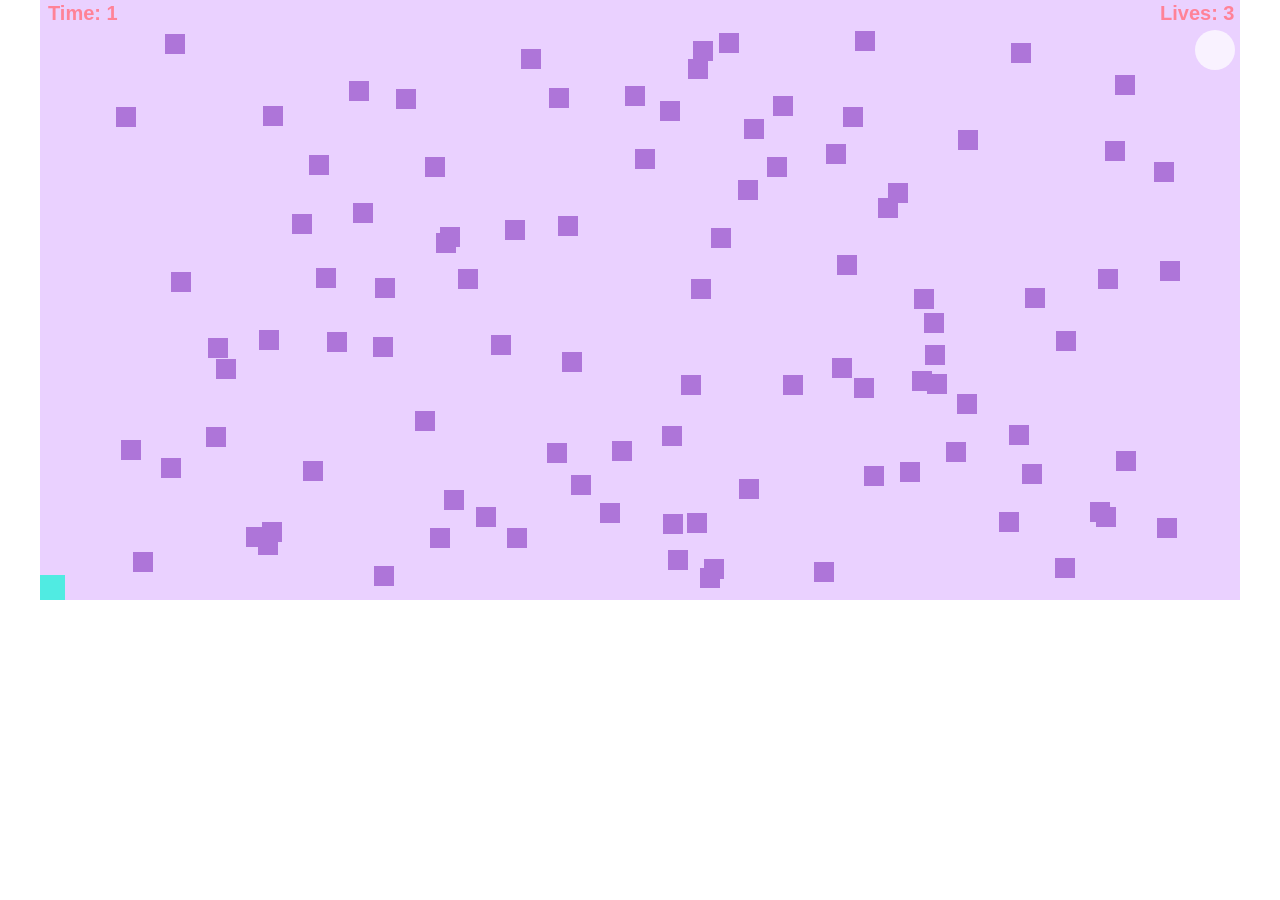
<file: index.html>
<!DOCTYPE html>
<html lang="en">
<head>
    <meta charset="UTF-8">
    <meta http-equiv="X-UA-Compatible" content="IE=edge">
    <meta name="viewport" content="width=device-width, initial-scale=1.0">
    <link href= "style.css" rel = "stylesheet" type = "text/css">
    <title>Document</title>
    <style>
        
    </style>
</head>
<body>
    <canvas id="myCanvas" width="1200" height="600"></canvas>

    <script>
        var canvas = document.getElementById("myCanvas");
        var ctx = canvas.getContext("2d");

        var startTime = new Date();
        var elapsed;

        var x = 0;
        var y = canvas.height - 25;

        var dx = 4;
        var dy = 4;

        var ballRadius = 10;

        var rightPressed = false;
        var leftPressed = false;
        var upPressed = false;
        var downPressed = false;

        
        var brickWidth = 20;
        var brickHeight = 20;
        var brickPadding = 10;

        var lives = 3;

        var bricks = [];
        for (var c = 0; c<100; c++) {
            bricks[c] = { x: 0, y: 0, status: 1 };
        }
        for (var i = 0; i < 100; i++) {
            var brickX = Math.floor(Math.random() * (canvas.width - 150)) + 75;
            var brickY = Math.floor(Math.random() * (canvas.height - 60) + 30);
            for (var j = 0; j < i; j++) {
                while (brickX >= bricks[j].x && brickX <= bricks[j].x + 40) {
                    brickX = Math.floor(Math.random() * (canvas.width - 150)) + 75;
                }
                while (brickY >= bricks[j].y && brickY <= bricks[j].y + 40) {
                    brickY = Math.floor(Math.random() * (canvas.height - 60) + 30);
                }
            }
            bricks[i].x = brickX;
            bricks[i].y = brickY;
        }
       
        document.addEventListener("keydown", keyDownHandler, false);
        document.addEventListener("keyup", keyUpHandler, false);
        //document.addEventListener("mousemove", mouseMoveHandler, false);

        function keyDownHandler(e) {
            if (e.key == "Right" || e.key == "ArrowRight") {
                rightPressed = true;
            }
            else if(e.key == "Left" || e.key == "ArrowLeft"){
                leftPressed = true;
            }
            else if (e.key == "Up" || e.key == "ArrowUp") {
                upPressed = true;
            }
            else if (e.key == "Down" || e.key == "ArrowDown") {
                downPressed = true;
            }
        } 
        function keyUpHandler(e) {
            if(e.key == "Right" || e.key == "ArrowRight") {
                rightPressed = false;
            }
            else if(e.key == "Left" || e.key == "ArrowLeft") {
                leftPressed = false;
            }
            else if (e.key == "Up" || e.key == "ArrowUp") {
                upPressed = false;
            }
            else if (e.key == "Down" || e.key == "ArrowDown") {
                downPressed = false;
            }
        }
        function collisionDetection() {
            for (var i = 0; i < 100; i++) {
                var b = bricks[i];
                var playerLeft = x;
                var playerRight = x + 25;
                var playerTop = y ;
                var playerBottom = y + 25;
                var bLeft = b.x;
                var bRight = b.x + 20;
                var bTop = b.y;
                var bBottom = b.y + 20;
                    if ( !(playerLeft > bRight || bLeft > playerRight || playerTop > bBottom || bTop > playerBottom)) {
                        b.status = 0;
                        lives--;
                        if (lives == 0) {
                            alert("GAME OVER :(");
                            document.location.reload();
                        }
                        
                        x = 0;
                        y = canvas.height - 25;
                    }
                    if (x >= canvas.width - 45 &&  y >= 20 && y <= 70) {
                        alert("Congratulations!! You win! \nElapsed time: " + elapsed + "\nPlay again?");
                        document.location.reload();
                        x = 0;
                        y = canvas.height - 25;
                    }
                    
            }
        }
        function drawTime() {
            elapsed = parseInt((new Date() - startTime) / 1000);
            ctx.font = "bold 20px Arial";
            ctx.fillStyle = "#ff8297";
            ctx.fillText("Time: " + elapsed, 8, 20);
        }
        function drawLives() {
            ctx.font = "bold 20px Arial";
            ctx.fillStyle = "#ff8297";
            ctx.fillText("Lives: " + lives, canvas.width - 80, 20);
        }

        function drawPlayer() {
            ctx.beginPath();
            ctx.rect(x, y, 25, 25);
            ctx.fillStyle = "#50ebe2";
            ctx.fill();
            ctx.closePath();
        }
        function drawBricks() {
            for (var i = 0; i < 100; i++) {
                ctx.beginPath();
                ctx.rect(bricks[i].x, bricks[i].y, brickWidth, brickHeight);
                ctx.fillStyle = "#AE75D9";
                ctx.fill();
                ctx.closePath();
            }
            
        }
        function drawDestination() {
            ctx.beginPath();
            ctx.arc(canvas.width - 25, 50, 20, 0, Math.PI * 2);
            ctx.fillStyle = "#f9f2ff";
            ctx.fill();
            ctx.closePath();
        }
        
        function draw() {
            ctx.clearRect(0,0, canvas.width, canvas.height);
            drawBricks();
            drawPlayer();
            drawTime();
            drawLives();
            drawDestination();
          
            if (rightPressed) {
                x += dx;
                if (x + 25 > canvas.width) {
                    x = canvas.width - 25;
                }
            }
            else if (leftPressed) {
                x -= dx;
                if (x < 0) {
                    x = 0;
                }
            }
            else if (upPressed) {
                y -= dy;
                if (y < 0) {
                    y = 0;
                }
            }
            else if (downPressed) {
                y += dy;
                if (y + 25 > canvas.height) {
                    y = canvas.height - 25;
                }
            }
            collisionDetection();
            
            requestAnimationFrame(draw);
            
        }
        draw();
        

    </script>
</body>
</html>
</file>
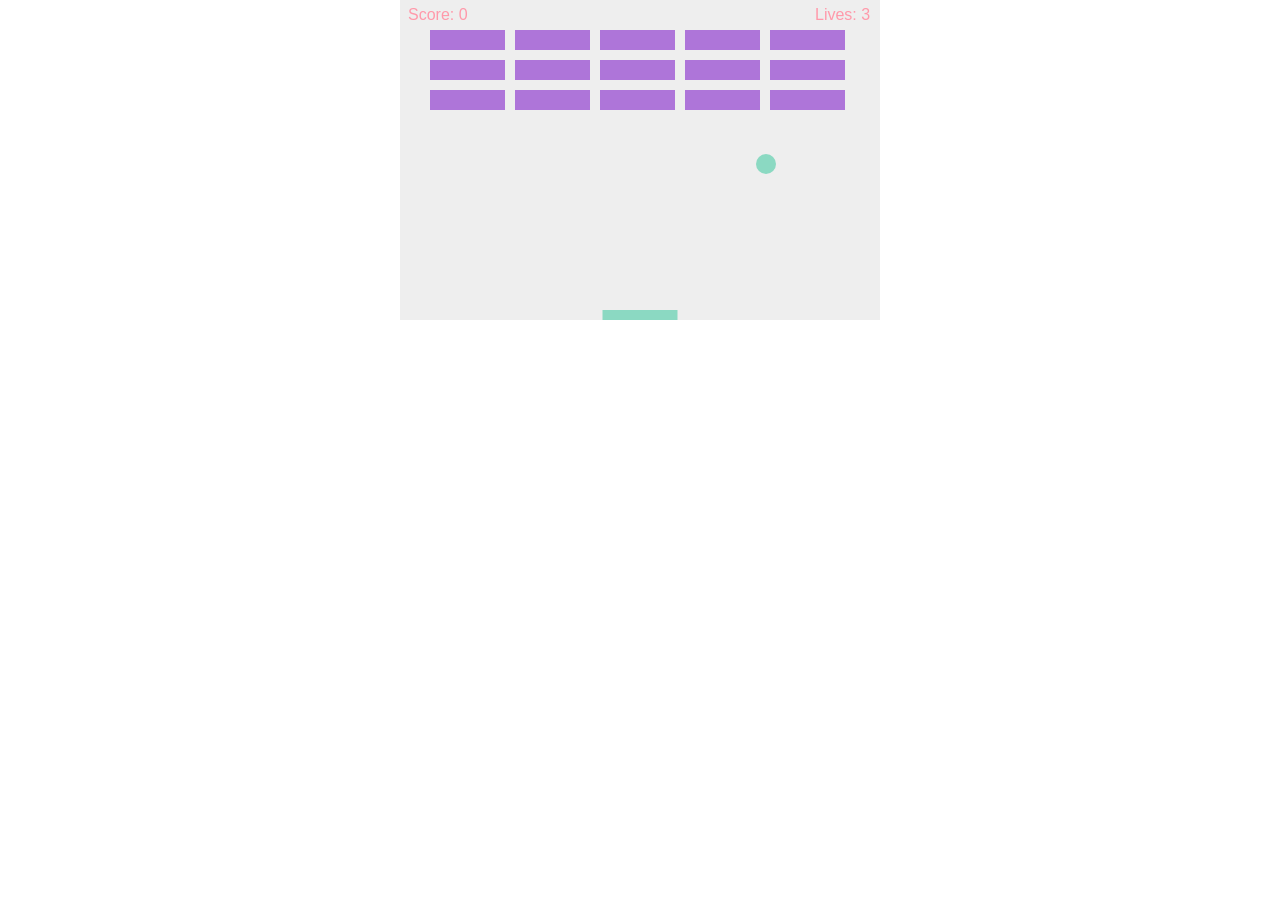
<file: breakoutGame.html>
<!DOCTYPE html>
<html lang="en">
<head>
    <meta charset="UTF-8">
    <meta http-equiv="X-UA-Compatible" content="IE=edge">
    <meta name="viewport" content="width=device-width, initial-scale=1.0">
    <title>Document</title>
    <style>
        * {
            padding: 0;
            margin: 0;
        }
        canvas {
            background: #eee; 
            display: block;
            margin: 0 auto;
        }
    </style>
</head>
<body>
    <canvas id="myCanvas" width="480" height="320"></canvas>

    <script>
        var canvas = document.getElementById("myCanvas");
        var ctx = canvas.getContext("2d");

        var x = canvas.width / 2;
        var y = canvas.height - 30;

        var dx = 2;
        var dy = -2;

        var ballRadius = 10;

        var paddleHeight = 10;
        var paddleWidth = 75;
        var paddleX = (canvas.width - paddleWidth) / 2;

        var rightPressed = false;
        var leftPressed = false;

        var brickRowCount = 3;
        var brickColumnCount = 5;
        var brickWidth = 75;
        var brickHeight = 20;
        var brickPadding = 10;
        var brickOffsetTop = 30;
        var brickOffsetLeft = 30;

        var score = 0;

        var lives = 3;

        var bricks = [];
        for (var c = 0; c<brickColumnCount; c++) {
            bricks[c] = [];
            for (var r = 0; r < brickRowCount; r++) {
                bricks[c][r] = { x: 0 , y: 0, status: 1 };
            }
        }
        document.addEventListener("keydown", keyDownHandler, false);
        document.addEventListener("keyup", keyUpHandler, false);
        document.addEventListener("mousemove", mouseMoveHandler, false);

        function keyDownHandler(e) {
            if (e.key == "Right" || e.key == "ArrowRight") {
                rightPressed = true;
            }
            else if(e.key == "Left" || e.key == "ArrowLeft"){
                leftPressed = true;
            }
        } 
        function keyUpHandler(e) {
            if(e.key == "Right" || e.key == "ArrowRight") {
                rightPressed = false;
            }
            else if(e.key == "Left" || e.key == "ArrowLeft") {
                leftPressed = false;
            }
        }
        function mouseMoveHandler(e){
            var relativeX = e.clientX - canvas.offsetLeft;
            if (relativeX > 0 && relativeX < canvas.width) {
                paddleX = relativeX - paddleWidth / 2;
            }
        }
        function collisionDetection() {
            for (var c = 0; c < brickColumnCount; c++) {
                for (var r = 0; r < brickRowCount; r++) {
                    var b = bricks[c][r];
                    if (b.status == 1) {
                        if(x > b.x && x < b.x+brickWidth && y > b.y && y < b.y+brickHeight) {
                            dy = -dy;
                            b.status = 0;
                            score++;
                            if (score == brickRowCount * brickColumnCount) {
                                alert("YOU WIN, CONGRATULATIONS!!!!");
                                document.location.reload();
                            }
                        }
                    }
                }
            }
        }
        function drawScore() {
            ctx.font = "16px Arial";
            ctx.fillStyle = "#FF99AA";
            ctx.fillText("Score: " + score, 8, 20);
        }
        function drawLives() {
            ctx.font = "16px Arial";
            ctx.fillStyle = "#FF99AA";
            ctx.fillText("Lives: " + lives, canvas.width - 65, 20);
        }

        function drawBall() {
            ctx.beginPath();
            ctx.arc(x, y, ballRadius, 0, Math.PI * 2);
            ctx.fillStyle = "#8BD9C2";
            ctx.fill();
            ctx.closePath();
        }
        function drawPaddle() {
            ctx.beginPath();
            ctx.rect(paddleX, canvas.height-paddleHeight, paddleWidth, paddleHeight);
            ctx.fillStyle = "#8BD9C2";
            ctx.fill();
            ctx.closePath();
        }
        function drawBricks() {
            for (var c = 0; c < brickColumnCount; c++) {
                for (var r = 0; r < brickRowCount; r++) {
                    if (bricks[c][r].status == 1){
                        var brickX = (c*(brickWidth+brickPadding))+brickOffsetLeft;
                        var brickY = (r*(brickHeight+brickPadding))+brickOffsetTop;
                        bricks[c][r].x = brickX;
                        bricks[c][r].y = brickY;
                        ctx.beginPath();
                        ctx.rect(brickX, brickY, brickWidth, brickHeight);
                        ctx.fillStyle = "#AE75D9";
                        ctx.fill();
                        ctx.closePath();
                    }
                }
            }
        }
        function draw() {
            ctx.clearRect(0,0, canvas.width, canvas.height);
            drawBricks();
            drawBall();
            drawPaddle();
            drawScore();
            drawLives();
            collisionDetection();
            if (y + dy < ballRadius  ) {
                dy = -dy;
            }
            else if(y + dy > canvas.height - ballRadius){
                if (x > paddleX && x < paddleX + paddleWidth) {
                    dy = -dy;
                }
                else {
                    lives--;
                    if(!lives) {
                        alert("GAME OVER");
                        document.location.reload();
                    }
                    else {
                        x = canvas.width/2;
                        y = canvas.height-30;
                        dx = 2;
                        dy = -2;
                        paddleX = (canvas.width-paddleWidth)/2;
                    }
                }
            }
            
            if (x + dx < ballRadius || x + dx > canvas.width - ballRadius) {
                dx = -dx;
            }
            if (rightPressed) {
                paddleX += 7;
                if (paddleX + paddleWidth > canvas.width) {
                    paddleX = canvas.width - paddleWidth;
                }
            }
            else if (leftPressed) {
                paddleX -= 7;
                if (paddleX < 0) {
                    paddleX = 0;
                }
            }
            x += dx;
            y += dy;
            requestAnimationFrame(draw);
        }
        draw();
        

    </script>
</body>
</html>
</file>
<file: style.css>
/* #myCanvas {
    
} */
* {
    padding: 0;
    margin: 0;
}
canvas {
    background-color: #ead1ff;
    display: block;
    margin: 0 auto;
}
</file>
